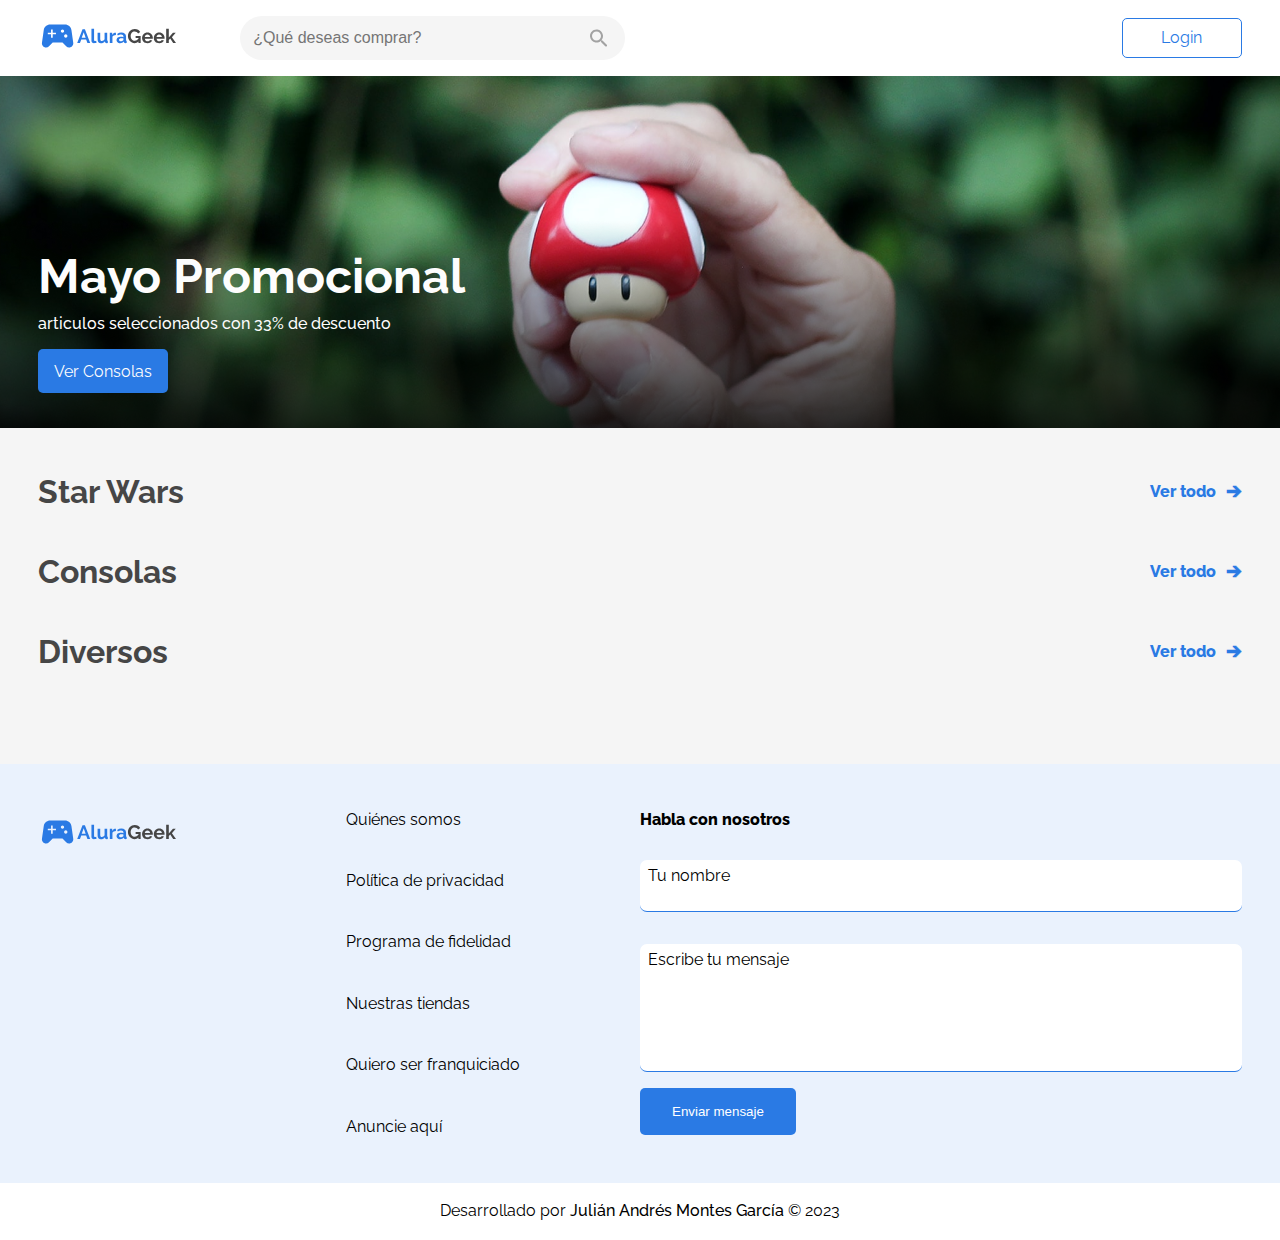
<file: index.html>
<!DOCTYPE html>
<html lang="es">

<head>
    <meta charset="UTF-8">
    <meta http-equiv="X-UA-Compatible" content="IE=edge">
    <meta name="viewport" content="width=device-width, initial-scale=1.0">
    <!-- Referencia al logo-icono -->
    <link rel="icon" href="./assets/img/logo/Icon.svg">
    <!-- Fuente del Proyecto Raleway -->
    <link rel="preconnect" href="https://fonts.googleapis.com">
    <link rel="preconnect" href="https://fonts.gstatic.com" crossorigin>
    <link href="https://fonts.googleapis.com/css2?family=Raleway:wght@300;400;500;600;700&display=swap"
        rel="stylesheet">
    <!-- Referencia de la hoja de estilo de Css -->
    <link rel="stylesheet" href="./assets/css/reset.css">
    <link rel="stylesheet" href="./assets/css/style.css">
    <link rel="stylesheet" href="./assets/css/header.css">
    <link rel="stylesheet" href="./assets/css/banner.css">
    <link rel="stylesheet" href="./assets/css/seccionArticulos.css">
    <link rel="stylesheet" href="./assets/css/productos.css">
    <link rel="stylesheet" href="./assets/css/seccionMenuContacto/seccionMenuContacto.css">
    <link rel="stylesheet" href="./assets/css/seccionMenuContacto/contactoFormulario.css">
    <link rel="stylesheet" href="./assets/css/footer.css">
    <title>Alura Geek | Ecommerce</title>
</head>

<body>
    <!-- Header -->
    <header class="header container">
        <div class="header__info">
            <a class="header__logo" href="./index.html" title="Ir al inicio" tabindex="0">
                <img class="header__logo-img" src="./assets/img/logo/Logo.svg" alt="Logo de Alura Geek">
            </a>
            <input class="header__input" id="buscar" name="buscar" type="text"
                title="Buscador de productos en la tienda." placeholder="¿Qué deseas comprar?" data-buscador
                tabindex="0" required>
            <img class="header__lupa" src="./assets/img/elementos/lupa.svg" alt="Lupa para buscar">
        </div>
        <a class="header__boton-login" href="./screens/login.html">Login</a>
        <img class="header__lupa-mobile" src="./assets/img/elementos/lupa-mobile.svg" alt="Lupa para buscar">
    </header>
    <!-- Main -->
    <main>
        <!-- Banner -->
        <section class="seccion-banner">
            <div class="banner__contenido container">
                <h2 class="banner__titulo">Mayo Promocional</h2>
                <p class="banner__texto">articulos seleccionados con 33% de descuento</p>
                <a class="banner__boton" href="#consolas">Ver Consolas</a>
            </div>
        </section>

        <!-- Articulos -->
        <section class="seccion-articulos">
            <div class="articulos container">
                <div class="articulos__container" id="star-wars">
                    <div class="articulos__head">
                        <h2 class="articulos__head-titulo">Star Wars</h2>
                        <a class="articulos__head-boton" href="./screens/productos.html">Ver todo</a>
                    </div>
                    <div class="articulos__index" data-star-wars></div>
                </div>
                <div class="articulos__container" id="consolas">
                    <div class="articulos__head">
                        <h2 class="articulos__head-titulo">Consolas</h2>
                        <a class="articulos__head-boton" href="./screens/productos.html">Ver todo</a>
                    </div>
                    <div class="articulos__index" data-consolas></div>
                </div>
                <div class="articulos__container" id="diversos">
                    <div class="articulos__head">
                        <h2 class="articulos__head-titulo">Diversos</h2>
                        <a class="articulos__head-boton" href="./screens/productos.html">Ver todo</a>
                    </div>
                    <div class="articulos__index" data-diversos></div>
                </div>
            </div>
        </section>

        <!-- Contacto -->
        <section class="seccion-menu-contacto">
            <div class="menu-contacto container">
                <div class="menu">
                    <a class="header__logo" href="./index.html" title="Ir al inicio" tabindex="0">
                        <img class="header__logo-img" src="./assets/img/logo/Logo.svg" alt="Logo de Alura Geek">
                    </a>
                    <ul class="menu__links">
                        <li class="menu__link"><a href="" class="menu__enlace">Quiénes somos</a></li>
                        <li class="menu__link"><a href="" class="menu__enlace">Política de privacidad</a></li>
                        <li class="menu__link"><a href="" class="menu__enlace">Programa de fidelidad</a></li>
                        <li class="menu__link"><a href="" class="menu__enlace">Nuestras tiendas</a></li>
                        <li class="menu__link"><a href="" class="menu__enlace">Quiero ser franquiciado</a></li>
                        <li class="menu__link"><a href="" class="menu__enlace">Anuncie aquí</a></li>
                    </ul>
                </div>
                <div class="contacto">
                    <h3 class="contacto-formulario__titulo" tabindex="0">Habla con nosotros</h3>
                    <form action="https://formspree.io/f/mwkjwyqk" method="POST">
                        <div class="formulario__campos">
                            <label class="formulario__label" for="nombre" tabindex="0">Tu nombre</label>
                            <input class="formulario__campo inputs" id="nombre" name="nombre" type="text" title="Escribe tu nombre" placeholder="" required data-tipo="nombre" tabindex="0">
                            <span class="input-message-error" tabindex="0">Por favor, completa este campo.</span>
                        </div>
                        <div class="formulario__campos">
                            <label class="formulario__label" for="mensaje" tabindex="0">Escribe tu mensaje</label>
                            <textarea class="formulario__textarea inputs" id="mensaje" name="mensaje" title="Escribe el mensaje" placeholder="" minlength="20" maxlength="300" data-tipo="mensaje" tabindex="0" required></textarea>
                            <span class="input-message-error">Por favor, completa este campo.</span>
                        </div>
                        <input class="formulario__boton" type="submit" name="enviar" id="boton-enviar" value="Enviar mensaje">
                    </form>
                </div>
            </div>
        </section>
    </main>

    <!-- Footer -->
    <footer class="footer">
        <p class="footer__texto">Desarrollado por <a href="">Julián Andrés Montes García</a> &#169; 2023</p>
    </footer>

    <script src="./assets/js/app.js" type="module"></script>
    <script src="./controllers/busquedaController.js" type="module"></script>
    <script src="./controllers/clientController.js" type="module"></script>
</body>

</html>
</file>
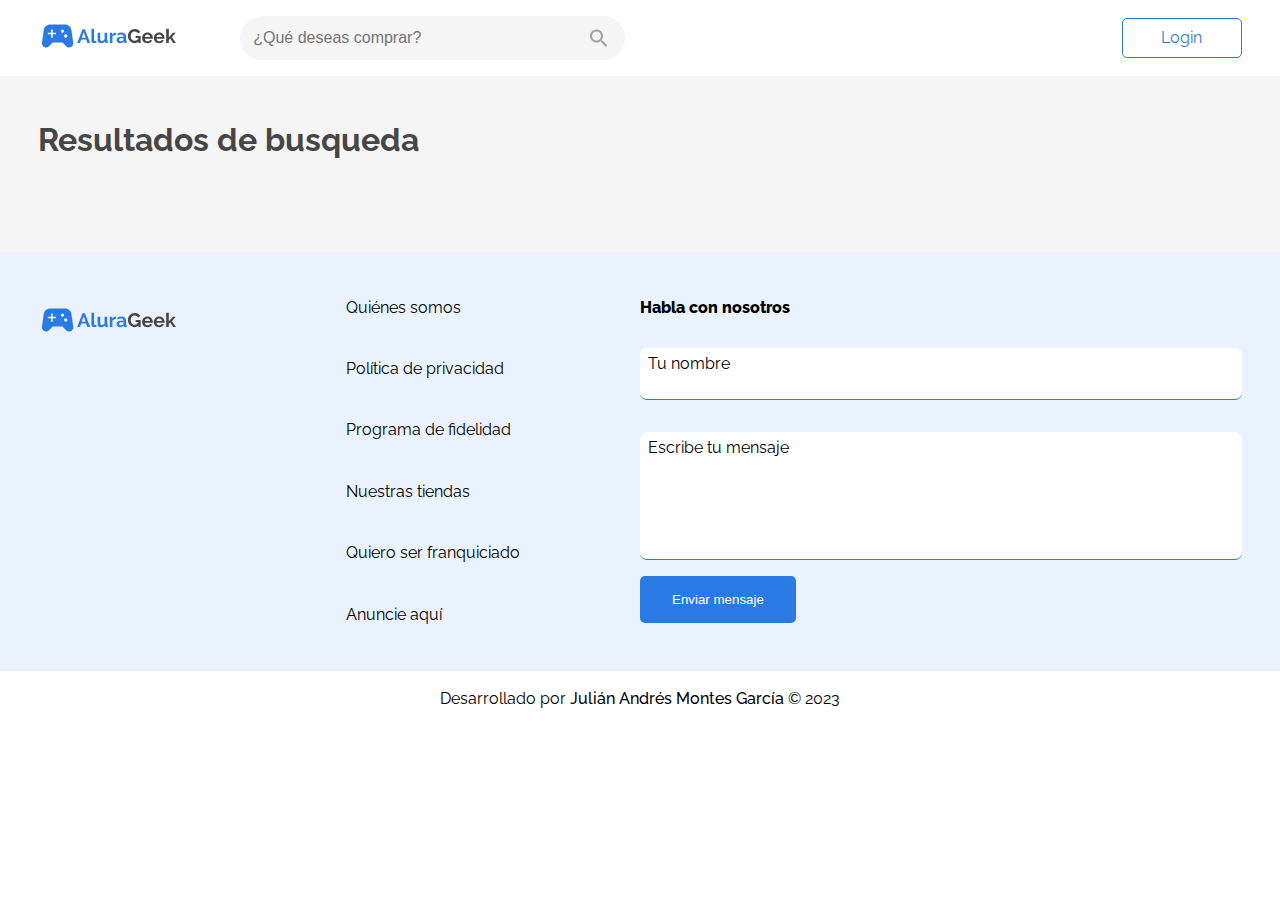
<file: screens/busquedaProductos.html>
<!DOCTYPE html>
<html lang="es">

<head>
    <meta charset="UTF-8">
    <meta http-equiv="X-UA-Compatible" content="IE=edge">
    <meta name="viewport" content="width=device-width, initial-scale=1.0">
    <!-- Referencia al logo-icono -->
    <link rel="icon" href="../assets/img/logo/Icon.svg">
    <!-- Fuente del Proyecto Raleway -->
    <link rel="preconnect" href="https://fonts.googleapis.com">
    <link rel="preconnect" href="https://fonts.gstatic.com" crossorigin>
    <link href="https://fonts.googleapis.com/css2?family=Raleway:wght@300;400;500;600;700&display=swap"
        rel="stylesheet">
    <!-- Referencia de la hoja de estilo de Css -->
    <link rel="stylesheet" href="../assets/css/reset.css">
    <link rel="stylesheet" href="../assets/css/style.css">
    <link rel="stylesheet" href="../assets/css/header.css">
    <link rel="stylesheet" href="../assets/css/productos/agregarProducto.css">
    <link rel="stylesheet" href="../assets/css/login/login.css">
    <link rel="stylesheet" href="../assets/css/seccionArticulos.css">
    <link rel="stylesheet" href="../assets/css/productos/adminProductos.css">
    <link rel="stylesheet" href="../assets/css/productos.css">
    <link rel="stylesheet" href="../assets/css/seccionMenuContacto/seccionMenuContacto.css">
    <link rel="stylesheet" href="../assets/css/seccionMenuContacto/contactoFormulario.css">
    <link rel="stylesheet" href="../assets/css/footer.css">
    <link rel="stylesheet" href="https://cdnjs.cloudflare.com/ajax/libs/animate.css/4.1.1/animate.min.css" />
    <title>Busqueda | Alura Geek</title>
</head>

<body>
    <!-- Header -->
    <header class="header container">
        <div class="header__info">
            <a class="header__logo" href="../index.html" title="Ir al inicio" tabindex="0">
                <img class="header__logo-img" src="../assets/img/logo/Logo.svg" alt="Logo de Alura Geek">
            </a>
            <input class="header__input" id="buscar" name="buscar" type="text"
                title="Buscador de productos en la tienda." placeholder="¿Qué deseas comprar?" data-buscador
                tabindex="0" required>
            <img class="header__lupa" src="../assets/img/elementos/lupa.svg" alt="Lupa para buscar">
        </div>
        <a class="header__boton-login" href="./login.html">Login</a>
        <img class="header__lupa-mobile" src="../assets/img/elementos/lupa-mobile.svg" alt="Lupa para buscar">
    </header>
    <!-- Main -->
    <main>

        <!-- Productos -->
        <section class="seccion-articulos">
            <div class="articulos container">
                <div class="articulos__container">
                    <div class="articulos__head">
                        <h1 class="articulos__head-titulo" data-titulo-busqueda>Resultados de busqueda</h1>
                    </div>
                    <div class="productos__admin" data-productos-admin>
                    </div>
                </div>
            </div>
        </section>

        <!-- Contacto -->
        <section class="seccion-menu-contacto">
            <div class="menu-contacto container">
                <div class="menu">
                    <a class="header__logo" href="../index.html" title="Ir al inicio" tabindex="0">
                        <img class="header__logo-img" src="../assets/img/logo/Logo.svg" alt="Logo de Alura Geek">
                    </a>
                    <ul class="menu__links">
                        <li class="menu__link"><a href="" class="menu__enlace">Quiénes somos</a></li>
                        <li class="menu__link"><a href="" class="menu__enlace">Política de privacidad</a></li>
                        <li class="menu__link"><a href="" class="menu__enlace">Programa de fidelidad</a></li>
                        <li class="menu__link"><a href="" class="menu__enlace">Nuestras tiendas</a></li>
                        <li class="menu__link"><a href="" class="menu__enlace">Quiero ser franquiciado</a></li>
                        <li class="menu__link"><a href="" class="menu__enlace">Anuncie aquí</a></li>
                    </ul>
                </div>
                <div class="contacto">
                    <h3 class="contacto-formulario__titulo" tabindex="0">Habla con nosotros</h3>
                    <form action="https://formspree.io/f/mwkjwyqk" method="POST">
                        <div class="formulario__campos">
                            <label class="formulario__label" for="nombre" tabindex="0">Tu nombre</label>
                            <input class="formulario__campo inputs" id="nombre" name="nombre" type="text" title="Escribe tu nombre" placeholder="" required data-tipo="nombre" tabindex="0">
                            <span class="input-message-error" tabindex="0">Por favor, completa este campo.</span>
                        </div>
                        <div class="formulario__campos">
                            <label class="formulario__label" for="mensaje" tabindex="0">Escribe tu mensaje</label>
                            <textarea class="formulario__textarea inputs" id="mensaje" name="mensaje" title="Escribe el mensaje" placeholder="" minlength="20" maxlength="300" data-tipo="mensaje" tabindex="0" required></textarea>
                            <span class="input-message-error">Por favor, completa este campo.</span>
                        </div>
                        <input class="formulario__boton" type="submit" name="enviar" id="boton-enviar" value="Enviar mensaje">
                    </form>
                </div>
            </div>
        </section>
    </main>

    <!-- Footer -->
    <footer class="footer">
        <p class="footer__texto">Desarrollado por <a href="">Julián Andrés Montes García</a> &#169; 2023</p>
    </footer>

    <script src="../assets/js/app.js" type="module"></script>
    <script src="../controllers/buscadorController.js" type="module"></script>

</body>

</html>
</file>
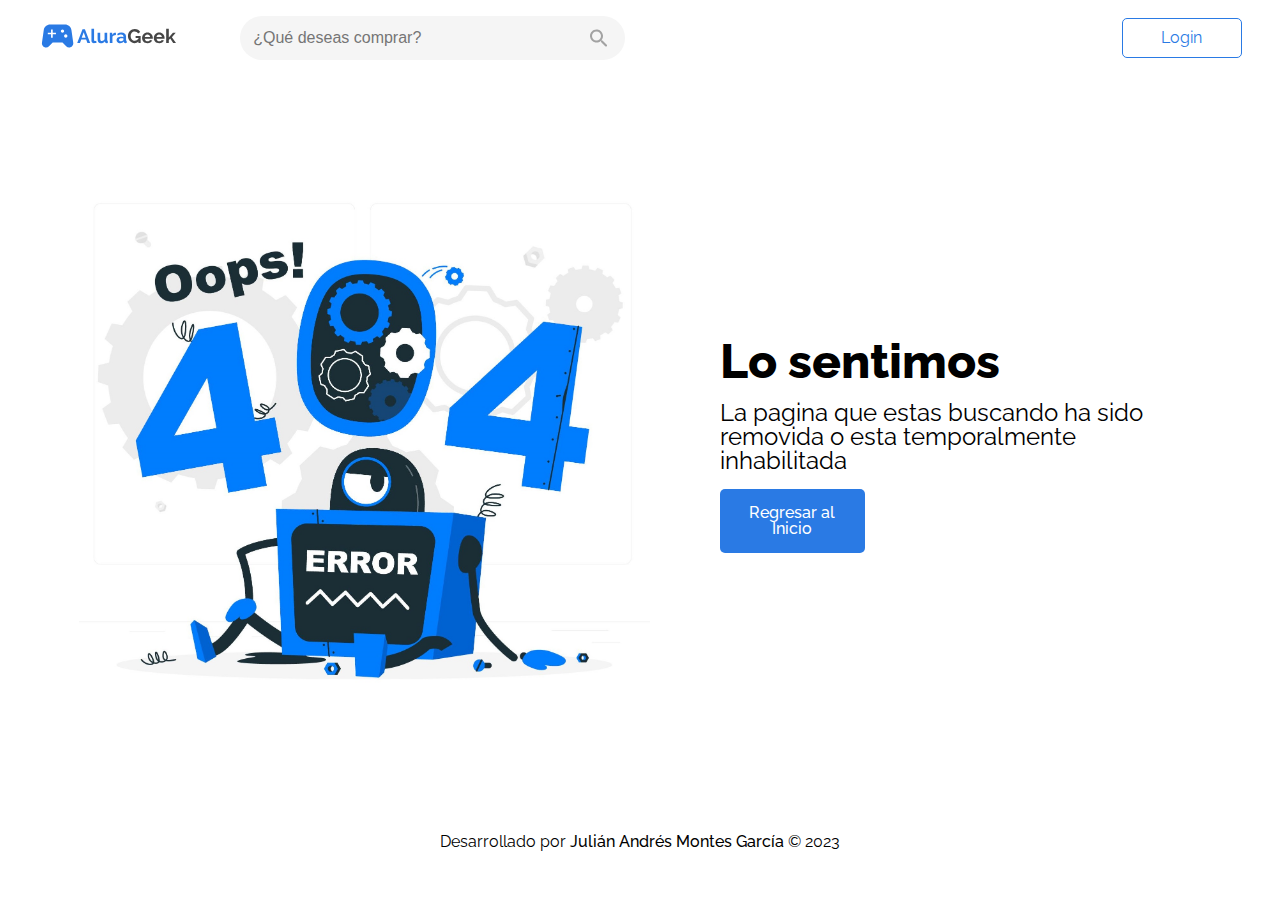
<file: screens/error404.html>
<!DOCTYPE html>
<html lang="es">

<head>
    <meta charset="UTF-8">
    <meta http-equiv="X-UA-Compatible" content="IE=edge">
    <meta name="viewport" content="width=device-width, initial-scale=1.0">
    <!-- Referencia al logo-icono -->
    <link rel="icon" href="../assets/img/logo/Icon.svg">
    <!-- Fuente del Proyecto Raleway -->
    <link rel="preconnect" href="https://fonts.googleapis.com">
    <link rel="preconnect" href="https://fonts.gstatic.com" crossorigin>
    <link href="https://fonts.googleapis.com/css2?family=Raleway:wght@300;400;500;600;700&display=swap"
        rel="stylesheet">
    <!-- Referencia de la hoja de estilo de Css -->
    <link rel="stylesheet" href="../assets/css/reset.css">
    <link rel="stylesheet" href="../assets/css/style.css">
    <link rel="stylesheet" href="../assets/css/header.css">
    <link rel="stylesheet" href="../assets/css/error404.css">
    <link rel="stylesheet" href="../assets/css/login/login.css">
    <link rel="stylesheet" href="../assets/css/footer.css">
    <title>Error 404 | Alura Geek</title>
</head>

<body>
    <!-- Header -->
    <header class="header container">
        <div class="header__info">
            <a class="header__logo" href="../index.html" title="Ir al inicio" tabindex="0">
                <img class="header__logo-img" src="../assets/img/logo/Logo.svg" alt="Logo de Alura Geek">
            </a>
            <input class="header__input" id="buscar" name="buscar" type="text"
                title="Buscador de productos en la tienda." placeholder="¿Qué deseas comprar?" data-buscador
                tabindex="0" required>
            <img class="header__lupa" src="../assets/img/elementos/lupa.svg" alt="Lupa para buscar">
        </div>
        <a class="header__boton-login" href="./login.html">Login</a>
        <img class="header__lupa-mobile" src="../assets/img/elementos/lupa-mobile.svg" alt="Lupa para buscar">
    </header>
    <!-- Main -->
    <main class="container">
        <div class="informacion__error">
            <div class="informacion__error__imagen">
                <img src="../assets/img/elementos/error404.jpg" alt="Error 404 imagen">
            </div>
            <div class="informacion__error__contenido">
                <h1 class="informacion__error__contenido__titulo">Lo sentimos</h1>
                <p class="informacion__error__contenido__texto">La pagina que estas buscando ha sido removida o esta
                    temporalmente inhabilitada</p>
                <a class="informacion__error__contenido__boton" href="../index.html">Regresar al Inicio</a>
            </div>
        </div>
    </main>

    <!-- Footer -->
    <footer class="footer">
        <p class="footer__texto">Desarrollado por <a href="">Julián Andrés Montes García</a> &#169; 2023</p>
    </footer>

</body>

</html>
</file>
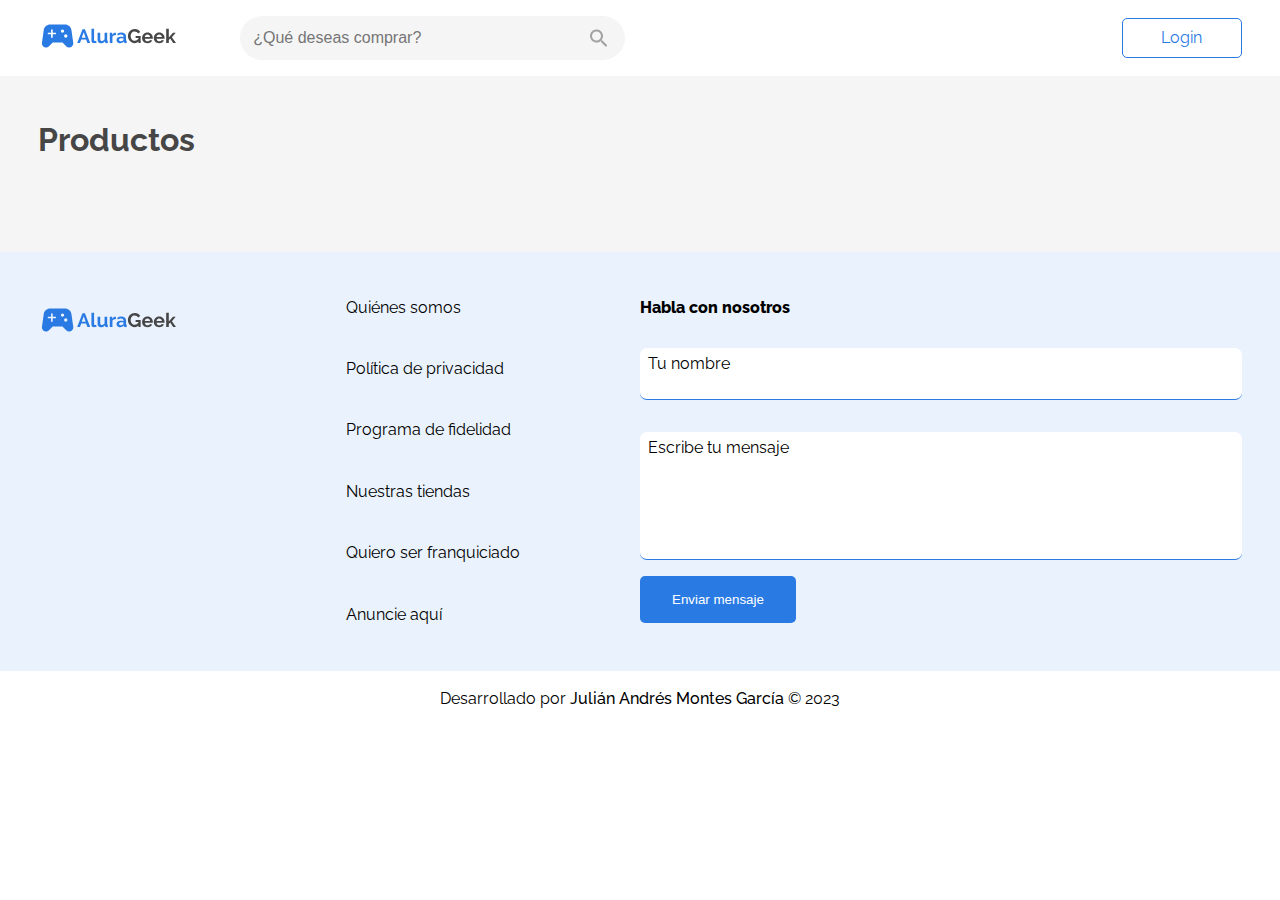
<file: screens/productos.html>
<!DOCTYPE html>
<html lang="es">

<head>
    <meta charset="UTF-8">
    <meta http-equiv="X-UA-Compatible" content="IE=edge">
    <meta name="viewport" content="width=device-width, initial-scale=1.0">
    <!-- Referencia al logo-icono -->
    <link rel="icon" href="../assets/img/logo/Icon.svg">
    <!-- Fuente del Proyecto Raleway -->
    <link rel="preconnect" href="https://fonts.googleapis.com">
    <link rel="preconnect" href="https://fonts.gstatic.com" crossorigin>
    <link href="https://fonts.googleapis.com/css2?family=Raleway:wght@300;400;500;600;700&display=swap"
        rel="stylesheet">
    <!-- Referencia de la hoja de estilo de Css -->
    <link rel="stylesheet" href="../assets/css/reset.css">
    <link rel="stylesheet" href="../assets/css/style.css">
    <link rel="stylesheet" href="../assets/css/header.css">
    <link rel="stylesheet" href="../assets/css/productos/agregarProducto.css">
    <link rel="stylesheet" href="../assets/css/login/login.css">
    <link rel="stylesheet" href="../assets/css/seccionArticulos.css">
    <link rel="stylesheet" href="../assets/css/productos/adminProductos.css">
    <link rel="stylesheet" href="../assets/css/productos.css">
    <link rel="stylesheet" href="../assets/css/seccionMenuContacto/seccionMenuContacto.css">
    <link rel="stylesheet" href="../assets/css/seccionMenuContacto/contactoFormulario.css">
    <link rel="stylesheet" href="../assets/css/footer.css">
    <link rel="stylesheet" href="https://cdnjs.cloudflare.com/ajax/libs/animate.css/4.1.1/animate.min.css" />
    <title>Productos | Alura Geek</title>
</head>

<body>
    <!-- Header -->
    <header class="header container">
        <div class="header__info">
            <a class="header__logo" href="../index.html" title="Ir al inicio" tabindex="0">
                <img class="header__logo-img" src="../assets/img/logo/Logo.svg" alt="Logo de Alura Geek">
            </a>
            <input class="header__input" id="buscar" name="buscar" type="text"
                title="Buscador de productos en la tienda." placeholder="¿Qué deseas comprar?" data-buscador
                tabindex="0" required>
            <img class="header__lupa" src="../assets/img/elementos/lupa.svg" alt="Lupa para buscar">
        </div>
        <a class="header__boton-login" href="./login.html">Login</a>
        <img class="header__lupa-mobile" src="../assets/img/elementos/lupa-mobile.svg" alt="Lupa para buscar">
    </header>
    <!-- Main -->
    <main>

        <!-- Productos -->
        <section class="seccion-articulos">
            <div class="articulos container">
                <div class="articulos__container">
                    <div class="articulos__head">
                        <h1 class="articulos__head-titulo" data-titulo-busqueda>Productos</h1>
                    </div>
                    <div class="productos__admin" data-productos-admin>
                    </div>
                </div>
            </div>
        </section>

        <!-- Contacto -->
        <section class="seccion-menu-contacto">
            <div class="menu-contacto container">
                <div class="menu">
                    <a class="header__logo" href="../index.html" title="Ir al inicio" tabindex="0">
                        <img class="header__logo-img" src="../assets/img/logo/Logo.svg" alt="Logo de Alura Geek">
                    </a>
                    <ul class="menu__links">
                        <li class="menu__link"><a href="" class="menu__enlace">Quiénes somos</a></li>
                        <li class="menu__link"><a href="" class="menu__enlace">Política de privacidad</a></li>
                        <li class="menu__link"><a href="" class="menu__enlace">Programa de fidelidad</a></li>
                        <li class="menu__link"><a href="" class="menu__enlace">Nuestras tiendas</a></li>
                        <li class="menu__link"><a href="" class="menu__enlace">Quiero ser franquiciado</a></li>
                        <li class="menu__link"><a href="" class="menu__enlace">Anuncie aquí</a></li>
                    </ul>
                </div>
                <div class="contacto">
                    <h3 class="contacto-formulario__titulo" tabindex="0">Habla con nosotros</h3>
                    <form action="https://formspree.io/f/mwkjwyqk" method="POST">
                        <div class="formulario__campos">
                            <label class="formulario__label" for="nombre" tabindex="0">Tu nombre</label>
                            <input class="formulario__campo inputs" id="nombre" name="nombre" type="text"
                                title="Escribe tu nombre" placeholder="" required data-tipo="nombre" tabindex="0">
                            <span class="input-message-error" tabindex="0">Por favor, completa este campo.</span>
                        </div>
                        <div class="formulario__campos">
                            <label class="formulario__label" for="mensaje" tabindex="0">Escribe tu mensaje</label>
                            <textarea class="formulario__textarea inputs" id="mensaje" name="mensaje"
                                title="Escribe el mensaje" placeholder="" minlength="20" maxlength="300"
                                data-tipo="mensaje" tabindex="0" required></textarea>
                            <span class="input-message-error">Por favor, completa este campo.</span>
                        </div>
                        <input class="formulario__boton" type="submit" name="enviar" id="boton-enviar"
                            value="Enviar mensaje">
                    </form>
                </div>
            </div>
        </section>
    </main>

    <!-- Footer -->
    <footer class="footer">
        <p class="footer__texto">Desarrollado por <a href="">Julián Andrés Montes García</a> &#169; 2023</p>
    </footer>

    <script src="../assets/js/app.js" type="module"></script>
    <script src="../controllers/busquedaController.js" type="module"></script>
    <script src="../controllers/productosController.js" type="module"></script>
</body>

</html>
</file>
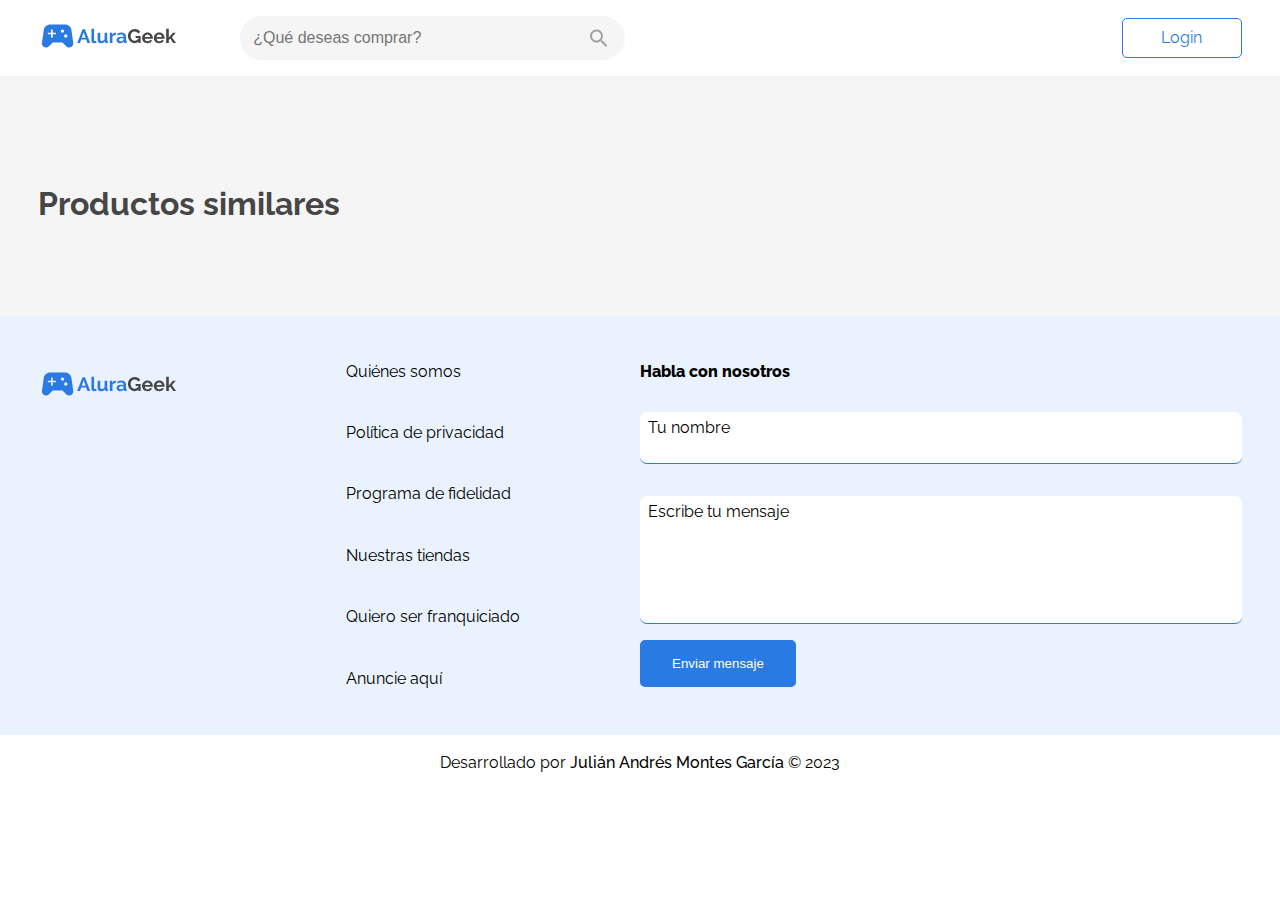
<file: screens/verProducto.html>
<!DOCTYPE html>
<html lang="es">

<head>
    <meta charset="UTF-8">
    <meta http-equiv="X-UA-Compatible" content="IE=edge">
    <meta name="viewport" content="width=device-width, initial-scale=1.0">
    <!-- Referencia al logo-icono -->
    <link rel="icon" href="../assets/img/logo/Icon.svg">
    <!-- Fuente del Proyecto Raleway -->
    <link rel="preconnect" href="https://fonts.googleapis.com">
    <link rel="preconnect" href="https://fonts.gstatic.com" crossorigin>
    <link href="https://fonts.googleapis.com/css2?family=Raleway:wght@300;400;500;600;700&display=swap"
        rel="stylesheet">
    <!-- Referencia de la hoja de estilo de Css -->
    <link rel="stylesheet" href="../assets/css/reset.css">
    <link rel="stylesheet" href="../assets/css/style.css">
    <link rel="stylesheet" href="../assets/css/header.css">
    <link rel="stylesheet" href="../assets/css/productos/agregarProducto.css">
    <link rel="stylesheet" href="../assets/css/login/login.css">
    <link rel="stylesheet" href="../assets/css/seccionArticulos.css">
    <link rel="stylesheet" href="../assets/css/productos/adminProductos.css">
    <link rel="stylesheet" href="../assets/css/productos/verProducto.css">
    <link rel="stylesheet" href="../assets/css/productos.css">
    <link rel="stylesheet" href="../assets/css/seccionMenuContacto/seccionMenuContacto.css">
    <link rel="stylesheet" href="../assets/css/seccionMenuContacto/contactoFormulario.css">
    <link rel="stylesheet" href="../assets/css/footer.css">
    <link rel="stylesheet" href="https://cdnjs.cloudflare.com/ajax/libs/animate.css/4.1.1/animate.min.css" />
    <title>Producto | Alura Geek</title>
</head>

<body>
    <!-- Header -->
    <header class="header container">
        <div class="header__info">
            <a class="header__logo" href="../index.html" title="Ir al inicio" tabindex="0">
                <img class="header__logo-img" src="../assets/img/logo/Logo.svg" alt="Logo de Alura Geek">
            </a>
            <input class="header__input" id="buscar" name="buscar" type="text"
                title="Buscador de productos en la tienda." placeholder="¿Qué deseas comprar?" data-buscador
                tabindex="0" required>
            <img class="header__lupa" src="../assets/img/elementos/lupa.svg" alt="Lupa para buscar">
        </div>
        <a class="header__boton-login" href="./login.html">Login</a>
        <img class="header__lupa-mobile" src="../assets/img/elementos/lupa-mobile.svg" alt="Lupa para buscar">
    </header>
    <!-- Main -->
    <main>

        <!-- Ver Producto -->
        <section class="seccion__producto">
            <div class="producto container" data-producto>
            </div>
        </section>

        <!-- Productos Similares -->
        <section class="seccion-articulos">
            <div class="articulos container">
                <div class="articulos__container">
                    <div class="articulos__head">
                        <h2 class="articulos__head-titulo" data-titulo-busqueda>Productos similares</h2>
                    </div>
                    <div class="productos__similares" data-productos-similares>
                    </div>
                </div>
            </div>
        </section>

        <!-- Contacto -->
        <section class="seccion-menu-contacto">
            <div class="menu-contacto container">
                <div class="menu">
                    <a class="header__logo" href="../index.html" title="Ir al inicio" tabindex="0">
                        <img class="header__logo-img" src="../assets/img/logo/Logo.svg" alt="Logo de Alura Geek">
                    </a>
                    <ul class="menu__links">
                        <li class="menu__link"><a href="" class="menu__enlace">Quiénes somos</a></li>
                        <li class="menu__link"><a href="" class="menu__enlace">Política de privacidad</a></li>
                        <li class="menu__link"><a href="" class="menu__enlace">Programa de fidelidad</a></li>
                        <li class="menu__link"><a href="" class="menu__enlace">Nuestras tiendas</a></li>
                        <li class="menu__link"><a href="" class="menu__enlace">Quiero ser franquiciado</a></li>
                        <li class="menu__link"><a href="" class="menu__enlace">Anuncie aquí</a></li>
                    </ul>
                </div>
                <div class="contacto">
                    <h3 class="contacto-formulario__titulo" tabindex="0">Habla con nosotros</h3>
                    <form action="https://formspree.io/f/mwkjwyqk" method="POST">
                        <div class="formulario__campos">
                            <label class="formulario__label" for="nombre" tabindex="0">Tu nombre</label>
                            <input class="formulario__campo inputs" id="nombre" name="nombre" type="text"
                                title="Escribe tu nombre" placeholder="" required data-tipo="nombre" tabindex="0">
                            <span class="input-message-error" tabindex="0">Por favor, completa este campo.</span>
                        </div>
                        <div class="formulario__campos">
                            <label class="formulario__label" for="mensaje" tabindex="0">Escribe tu mensaje</label>
                            <textarea class="formulario__textarea inputs" id="mensaje" name="mensaje"
                                title="Escribe el mensaje" placeholder="" minlength="20" maxlength="300"
                                data-tipo="mensaje" tabindex="0" required></textarea>
                            <span class="input-message-error">Por favor, completa este campo.</span>
                        </div>
                        <input class="formulario__boton" type="submit" name="enviar" id="boton-enviar"
                            value="Enviar mensaje">
                    </form>
                </div>
            </div>
        </section>
    </main>

    <!-- Footer -->
    <footer class="footer">
        <p class="footer__texto">Desarrollado por <a href="">Julián Andrés Montes García</a> &#169; 2023</p>
    </footer>

    <script src="../assets/js/app.js" type="module"></script>
    <script src="../controllers/busquedaController.js" type="module"></script>
    <script src="../controllers/detalleController.js" type="module"></script>

</body>

</html>
</file>
<file: assets/css/style.css>
/*Definiendo propiedad general*/
*,
::before,
::after {
    box-sizing: border-box;
}

/*Definiendo variables genéricas*/
:root {
    /*Tipografía*/
    --font-family: 'Raleway', sans-serif;
    /*Color de fuente primaria*/
    --color-fuente-primaria: #464646;
    /*Color de fuente secundaria*/
    --color-fuente-secundario: #fdfdfd;
    /*Color fondo primario*/
    --color-fondo-primario: #f5f5f5;
    /*Color fondo secundario*/
    --color-fondo-secundario: #EAF2FD;
    /*Color primario boton*/
    --color-botones-primario: #2A7AE4;
    /*Color blanco*/
    --color-blanco: #ffffff;
    /*Color alerta primario*/
    --color-alerta-primario: #FF3C33;

}

/*Definiendo propiedad smooth-scroll, tipografía y color de fuente global*/
html {
    font-family: var(--font-family);
    scroll-behavior: smooth;
}

.container {
    width: 94%;
    margin: 0 auto;
}
</file>
<file: assets/css/header.css>
.header {
    margin: 1rem auto;
    display: flex;
    flex-direction: row;
    align-items: center;
    justify-content: space-between;
}

.header__info {
    width: 80%;
    display: flex;
    flex-direction: row;
    align-items: center;
}

.header__logo-img {
    height: 40px;
    margin-right: 2rem;
    cursor: pointer;
}

.header__input {
    width: 40%;
    margin-left: 2rem;
    padding: .8rem;
    background-color: var(--color-fondo-primario);
    border: none;
    border-radius: 5rem;
    font-size: 16px;
    outline: none;
}

.header__lupa {
    position: relative;
    left: -35px;
}

.header__boton-login {
    border: 1px solid var(--color-botones-primario);
    color: var(--color-botones-primario);
    padding: .7rem 2.4rem;
    border-radius: 5px;
}

.header__boton-login:hover {
    box-shadow: 1px 1px 8px 0px rgba(0, 0, 0, 0.25);
}


.header__lupa-mobile {
    display: none;
}

/* ------------------------------------ */
/* ----- Responsive para Mobiles ------ */
/* ------------------------------------ */

@media only screen and (max-width: 767px) {

    .header__input,
    .header__lupa {
        display: none;
    }

    .header__lupa-mobile {
        display: block;
        width: 6%;

    }

    .header__info {
        width: 40%;
    }

    .header__logo-img {
        height: 35px;
        margin-right: 0.5rem;
    }

    .header__boton-login {
        margin-left: 2rem;
    }

}
</file>
<file: assets/css/banner.css>
.seccion-banner {
    background:  url(../img/elementos/banner-image.png);
    width: 100%;
    height: 352px;
    background-position: center;
    background-repeat: no-repeat;
    background-size: cover;
}

.banner__contenido{
    position: relative;
    top:calc(352px / 2);
    color: var(--color-fuente-secundario);
}

.banner__titulo{
    font-size: 3em;
    font-weight: 700;
    margin-bottom: 1rem;
}

.banner__texto{
    font-weight: 500;
    margin-bottom: 2rem;
}

.banner__boton{
    background-color: var(--color-botones-primario);
    padding: .8rem 1rem;
    border-radius: 5px;
}

.banner__boton:hover{
    box-shadow: 1px 1px 8px 0px rgba(255, 255, 255, 0.45);
}


/* ------------------------------------ */
/* ----- Responsive para Mobiles ------ */
/* ------------------------------------ */

@media only screen and (max-width: 767px){

    .seccion-banner{
        height: 252px;
    }

    .banner__contenido{
        top:calc(200px / 2);
    }

    .banner__titulo{
        font-size: 32px;
    }
    

}
</file>
<file: assets/css/seccionArticulos.css>
.seccion-articulos {
    background-color: var(--color-fondo-primario);
    padding: 3rem 0;
}

.articulos__container {
    margin: 0 0 2rem 0;
}

.articulos__head {
    display: flex;
    align-items: center;
    justify-content: space-between;
    margin-bottom: 1rem;
}

.articulos__head-titulo {
    font-weight: 700;
    font-size: 2rem;
    color: var(--color-fuente-primaria);
}

.articulos__head-boton{
    color: var(--color-botones-primario);
    font-weight: 800;
}

.articulos__head-boton::after {
	content: '🡪';
	color: var(--color-botones-primario);
    margin-left: .6rem;
}

.articulos__index {
    display: grid;
    gap: 1rem;
    grid-auto-rows: 22rem;
    grid-template-columns: repeat(auto-fill, minmax(14rem, 1fr));
}
</file>
<file: assets/css/productos.css>
.star_wars__productos,
.consolas__productos,
.diversos__productos,
.productos__admin,
.productos__similares,
.productos_index {
    display: grid;
    gap: 1rem;
    grid-auto-rows: 22rem;
    grid-template-columns: repeat(auto-fill, minmax(14rem, 1fr));
}

.producto__card__imagen {
    height: 279px;
    background-position: center;
    background-size: cover;
    background-repeat: no-repeat;
    border-radius: 7px;
    transition: 0.7s;
}

.producto__card__imagen:hover {
    box-shadow: 1px 1px 8px 0px rgba(0,0,0,0.35);
    transform: translateY(-0.5rem);
    transition: 0.7s;
}

.producto__card__imagen,
.producto__card__titulo,
.producto__card__precio {
    margin-bottom: .5rem;
}

.producto__card__titulo {
    color: var(--color-fuente-primaria);
}

.producto__card__precio {
    font-weight: 800;
}

.producto__card__boton {
    color: var(--color-botones-primario);
    font-weight: 800;
}

.productos__resultados_mensaje {
    height: 30vh;
    font-weight: 700;
    font-size: 2rem;
    color: var(--color-fuente-primaria);
}

/* ------------------------------------ */
/* ----- Responsive para Mobiles ------ */
/* ------------------------------------ */

@media only screen and (max-width: 767px) {}

/* ------------------------------------ */
/* ----- Responsive para Tablets ------ */
/* ------------------------------------ */

@media (min-width:768px) and (max-width:1024px) {

    .productos__resultados_mensaje {
        height: 48vh;
    }

}
</file>
<file: assets/css/seccionMenuContacto/seccionMenuContacto.css>
.seccion-menu-contacto {
    padding: 3rem 0;
    background-color: var(--color-fondo-secundario);
}

.menu-contacto {
    display: flex;
    flex-direction: row;
    justify-content: space-between;
    width: 94%;
}

.menu {
    width: 40%;
    display: flex;
    flex-direction: row;
    align-items: flex-start;
    justify-content: space-between;
}

.menu__links {
    height: 100%;
    display: flex;
    flex-direction: column;
    justify-content: space-between;
}

.contacto {
    width: 50%;
}

/* ------------------------------------ */
/* ----- Responsive para Mobiles ------ */
/* ------------------------------------ */

@media only screen and (max-width: 767px){

    .seccion-menu-contacto {
        padding: 1.5rem 0;
    }

    .menu-contacto {
        display: flex;
        flex-direction: column;
        justify-content: center;
        align-items: center;
    }

    .menu {
        width: 100%;
        display: flex;
        flex-direction: column;
        align-items: center;
        text-align: center;
    }

    .menu__links {
        margin: 1rem 0 2rem 0;
    }

    .menu__link {
        margin-bottom: 1rem;
    }
    
    .contacto {
        width: 90%;
    }


}

/* ------------------------------------ */
/* ----- Responsive para Tablets ------ */
/* ------------------------------------ */

@media (min-width:768px) and (max-width:1024px){

    .menu {
        flex-direction: column;
        width: 35%;
    }

    .menu__links {
        height: 75%;
    }

    .contacto {
        width: 65%;
    }

}
</file>
<file: assets/css/seccionMenuContacto/contactoFormulario.css>
.contacto-formulario__titulo {
	margin-bottom: 1rem;
	font-weight: 800;
}

.formulario__campos {
	position: relative;
	margin-top: 2rem;
	margin-bottom: 1rem;
	display: flex;
	flex-direction: column;
	justify-content: flex-end;
	box-sizing: border-box;
}

.formulario__label {
	position: absolute;
	top: .5rem;
	left: 0.5rem;
	transition: all 0.25s;
}

.formulario__campo {
	background-color: var(--color-blanco);
	border: none;
	box-sizing: border-box;
	border-bottom: 1px solid var(--color-botones-primario);
	border-radius: 7px;
	padding: 1.875rem 0.5rem 0.5rem;
	height: 3.25rem;
	width: 100%;
}

.formulario__campo::placeholder {
	visibility: hidden;
	color: #00000000;
}
  
.formulario__campo:focus {
    outline: none;
}

.formulario__campo:not(:placeholder-shown) + .formulario__label,
.formulario__campo:focus + .formulario__label {
	font-size: 0.875rem;
	top: 0.25rem;
	transition: all 0.25s;
}

.input-message-error {
	display: none;
}

.formulario__campo,
.formulario__textarea {
	font-size: 1rem;
	font-family: var(--font-family);
}

.formulario__textarea {
	background-color: var(--color-blanco);
	border: none;
	box-sizing: border-box;
	border-bottom: 1px solid var(--color-botones-primario);
	padding: 1.875rem 0.5rem 0.5rem;
	border-radius: 7px;
	width: 100%;
	min-height: 8rem;
	resize: none;
}

.formulario__textarea::placeholder {
	visibility: hidden;
}

.formulario__textarea:focus {
	outline: none;
}

.formulario__textarea:not(:placeholder-shown) + .formulario__label,
.formulario__textarea:focus + .formulario__label {
	font-size: 0.875rem;
	top: -1.25rem;
	transition: all 0.25s;
}

.formulario__boton {
	border-radius: 5px;
	padding: 1rem 2rem;
	color: var(--color-blanco);
	background-color: var(--color-botones-primario);
	font-weight: 500;
	border: none;
}

.formulario__boton:hover {
	box-shadow: 1px 1px 8px 0px rgba(0,0,0,0.35);
	cursor: pointer;
}




.form__label {
	margin-bottom: 1rem;
}


.input-container--invalid {
  margin-bottom: 0.5rem;
}
  
.input-container--invalid .formulario__campo {
	border: 1px solid var(--color-alerta-primario);
	border-radius: 7px;
}

.input-container--invalid .formulario__label {
	color: var(--color-alerta-primario);
}

.input-container--invalid .input-message-error {
	color: var(--color-alerta-primario);
	display: block;
	margin-top: 0.5rem;
	padding-left: 0.5rem;
}


.textarea-container--invalid {
	margin-bottom: 0.5rem;
}

.input-container--invalid .formulario__textarea {
	border: 1px solid var(--color-alerta-primario);
}

.textarea-container--invalid .formulario__label {
	color: var(--color-alerta-primario);
}

.textarea-mensagem-erro {
	display: none;
}

.textarea-container--invalid .textarea-mensagem-erro {
	display: block;
	color: var(--color-alerta-primario);
	margin-top: 0.5rem;
	padding-left: 0.5rem;
}


/* ------------------------------------ */
/* ----- Responsive para Tablets ------ */
/* ------------------------------------ */

@media (min-width:768px) and (max-width:1024px){

	.formulario__textarea {
		min-height: 9.5rem;
	}

}

/* ------------------------------------ */
/* ----- Responsive para Mobiles ------ */
/* ------------------------------------ */

@media only screen and (max-width: 767px){

	.formulario__textarea {
		min-height: 18rem;
	}

}
</file>
<file: assets/css/footer.css>
.footer {
    display: flex;
    flex-direction: column;
    align-items: center;
    justify-content: center;
    padding: 1rem;
    margin: 0 auto;
}

.footer a {
    font-weight: 500;
}

.footer__texto {
    margin: .3rem 0;
}
</file>
<file: assets/css/productos/agregarProducto.css>
.input-precio{
    font-family: Arial, Helvetica, sans-serif;
}

.input-descripcion{
    height: 120px;
}

.imagen{
    display: flex;
    flex-direction: row;
    align-items: center;
    margin-bottom: 1rem;
}

.imagen-drop{
    width: 60%;
    height: 273px;
    background-color: var(--color-blanco);
    border: 1px dashed var(--color-botones-primario);
    border-radius: 7px;
    display: flex;
    flex-direction: column;
    justify-content: space-evenly;
    align-items: center;
    padding: 1rem;
    text-align: center;
}

.imagen-drop-img{
    width: 25%;
}

.imagen-drop.active{
    border: 1px solid var(--color-botones-primario);
}

.imagen-drop-texto{
    line-height: 1.4rem;
}

.texto_o{
    width: 10%;
    display: flex;
    justify-content: center;
    align-items: center;
    padding: 1rem;
}

.imagen-boton{
    width: 40%;
    display: flex;
    justify-content: center;
    align-items: center;
}

.agregar__imagen__boton,
.imagen-drop-img__pantalla-mobile{
    display: none;
}

.agregar__imagen__boton__texto {
    border: 1px solid var(--color-botones-primario);
    border-radius: 7px;
    padding: 1rem 2rem;
    color: var(--color-botones-primario);
    cursor: pointer;
    width: 100%;
    text-align: center;
}

.agregar__imagen__boton__texto:hover{
    box-shadow: 1px 1px 8px 0px rgba(0,0,0,0.35);
}

.formulario__select {
    display: block;
    font-size: 16px;
    color: var(--color-fuente-primaria);
    line-height: 1.3;
    padding: .4em 1.4em .3em .8em;
    width: 100%;
    max-width: 100%; 
    box-sizing: border-box;
    margin: 0 auto 2.5rem auto;
    border: none;
    border-bottom: 1px solid var(--color-botones-primario);
    box-shadow: 0 1px 0 1px rgba(0,0,0,.03);
    border-radius: 7px;
    -moz-appearance: none;
    -webkit-appearance: none;
    appearance: none;
    background-color: var(--color-blanco);
    background-image: url('data:image/svg+xml;charset=US-ASCII,%3Csvg%20xmlns%3D%22http%3A%2F%2Fwww.w3.org%2F2000%2Fsvg%22%20width%3D%22292.4%22%20height%3D%22292.4%22%3E%3Cpath%20fill%3D%22%23007CB2%22%20d%3D%22M287%2069.4a17.6%2017.6%200%200%200-13-5.4H18.4c-5%200-9.3%201.8-12.9%205.4A17.6%2017.6%200%200%200%200%2082.2c0%205%201.8%209.3%205.4%2012.9l128%20127.9c3.6%203.6%207.8%205.4%2012.8%205.4s9.2-1.8%2012.8-5.4L287%2095c3.5-3.5%205.4-7.8%205.4-12.8%200-5-1.9-9.2-5.5-12.8z%22%2F%3E%3C%2Fsvg%3E'),
      linear-gradient(to bottom, #ffffff 0%,#f7f7f7 100%);
    background-repeat: no-repeat, repeat;
    background-position: right .7em top 50%, 0 0;
    background-size: .65em auto, 100%;
  }

  .formulario__select::-ms-expand {
    display: none;
  }

  .formulario__select:focus {
    border: none;
    outline: none;
  }
  .formulario__select option {
    font-weight:normal;
  }

  option {
    border: none;
    border-radius: 7px;
  }

/* ------------------------------------ */
/* ----- Responsive para Mobiles ------ */
/* ------------------------------------ */

@media only screen and (max-width: 767px){

	.imagen-drop-img__pantalla-mobile{
        display:block;
    }

    .imagen-drop-img{
        display: none;
    }
    
    .imagen{
        display: flex;
        flex-direction: column;
        align-items: center;
        justify-content: space-between;
        margin-bottom: 1rem;
        width: 100%;
    }

    .imagen-drop{
        width: 90%;
    }

    .imagen-boton{
        width: 100%;
    }

}
</file>
<file: assets/css/login/login.css>
.seccion-formulario {
    width: 100%;
    background-color: var(--color-fondo-primario);
    padding-top: 5rem;
    padding-bottom: 5rem;
}

.formulario-login {
    display: flex;
    flex-direction: column;
    justify-content: center;
    align-items: center;
}

.formulario-login__form {
    width: 45%;
}

.formulario-login__titulo {
    margin-bottom: 3rem;
    font-weight: 800;
    font-size: 1.5rem;
}

.input-message-error {
    display: none;
}

.formulario__boton-login {
    border-radius: 5px;
    padding: 1rem 2rem;
    color: var(--color-blanco);
    background-color: var(--color-botones-primario);
    font-weight: 500;
    border: none;
    font-size: 1rem;
    width: 100%;
}

.formulario__boton-login:hover {
    box-shadow: 1px 1px 8px 0px rgba(0, 0, 0, 0.35);
    cursor: pointer;
}

/* ------------------------------------ */
/* ----- Responsive para Mobiles ------ */
/* ------------------------------------ */

@media only screen and (max-width: 767px) {

    .formulario-login__form {
        width: 70%;
    }

}

/* ------------------------------------ */
/* ----- Responsive para Tablets ------ */
/* ------------------------------------ */

@media (min-width:768px) and (max-width:1024px) {

    .formulario-login__form {
        width: 70%;
    }

}
</file>
<file: assets/css/productos/adminProductos.css>
.producto__card__imagen {
    height: 279px;
    display: flex;
    justify-content: flex-end;
    align-items: flex-start;
    border-radius: 7px;
    transition: 0.7s;
}

.producto__card__imagen:hover {
    box-shadow: 1px 1px 8px 0px rgba(0,0,0,0.35);
    transform: translateY(-0.5rem);
    transition: 0.7s;
}

.boton-eliminar {
    padding-top: .6rem;
    padding-right: .8rem;
    transition: transform .2s;
}

.boton-editar {
    padding-right: .7rem;
    padding-top: .55rem;
    transition: transform .2s;
}

.boton-eliminar:hover {
    transform: scale(1.3);
}

.boton-editar:hover {
    transform: scale(1.3);
}
</file>
<file: assets/css/error404.css>
main {
    height: 82vh;
}

.informacion__error {
    height: 100%;
    display: flex;
    align-items: center;
    justify-content: space-evenly;
}

.informacion__error__imagen {
    width: 50%;
}

.informacion__error__imagen img {
    width: 95%;
}

.informacion__error__contenido {
    width: 40%;
    display: flex;
    flex-direction: column;
}

.informacion__error__contenido__titulo,
.informacion__error__contenido__texto {
    margin-bottom: 1rem;
}

.informacion__error__contenido__titulo {
    font-size: 3rem;
    font-weight: 800;
}

.informacion__error__contenido__texto {
    font-size: 1.5rem;
}

.informacion__error__contenido__boton {
    border-radius: 5px;
    padding: 1rem 1rem;
    color: #ffffff;
    background-color: #2A7AE4;
    font-weight: 500;
    border: none;
    font-size: 1rem;
    width: 30%;
    text-align: center;
}

.footer-error {
    background-color: #f5f5f5;
}


/* ------------------------------------ */
/* ----- Responsive para Mobiles ------ */
/* ------------------------------------ */

@media only screen and (max-width: 767px) {

    main {
        height: 85vh;
    }

    .informacion__error {
        display: flex;
        flex-direction: column;
        align-items: center;
        justify-content: space-evenly;
        text-align: center;
    }

    .informacion__error__imagen {
        width: 100%;
    }

    .informacion__error__imagen img {
        width: 80%;
    }

    .informacion__error__contenido {
        width: 100%;
        align-items: center;
        text-align: center;
    }

    .informacion__error__contenido__boton {
        border-radius: 5px;
        padding: 1rem 2rem;
        color: #ffffff;
        background-color: #2A7AE4;
        font-weight: 500;
        border: none;
        font-size: 1.3rem;
        width: 50%;
        text-align: center;
    }

}

/* ------------------------------------ */
/* ----- Responsive para Tablets ------ */
/* ------------------------------------ */

@media (min-width:768px) and (max-width:1024px) {

    main {
        height: 110vh;
    }

    .informacion__error {
        /* height: 100%; */
        height: auto;
        display: flex;
        flex-direction: column;
        align-items: center;
        justify-content: space-evenly;
        text-align: center;
    }

    .informacion__error__imagen {
        width: 100%;
    }

    .informacion__error__imagen img {
        width: 90%;
    }

    .informacion__error__contenido {
        width: 100%;
        align-items: center;
        text-align: center;
        padding: 2rem;
    }

    .informacion__error__contenido__boton {
        border-radius: 5px;
        padding: 1rem 2rem;
        color: #ffffff;
        background-color: #2A7AE4;
        font-weight: 500;
        border: none;
        font-size: 1.3rem;
        width: 25%;
        text-align: center;
    }

    .informacion__error__contenido__titulo,
    .informacion__error__contenido__texto {
        margin-bottom: 2rem;
    }

}
</file>
<file: assets/css/productos/verProducto.css>
.seccion__producto {
    background-color: var(--color-fondo-primario);
    padding: 3rem 1rem 1rem;
}

.producto {
    display: flex;
    flex-direction: row;
    justify-content: space-around;
    align-items: center;
}

.producto__imagen {
    width: 30%;
    /* height: 437px; */
    border-radius: 7px;
    transition: 0.7s;
}

.producto__imagen:hover {
    box-shadow: 1px 1px 8px 0px rgba(0, 0, 0, 0.35);
    transform: translateY(-0.5rem);
    transition: 0.7s;
}

.producto__info {
    width: 57%;
    display: flex;
    flex-direction: column;
}

.producto__info__titulo {
    font-size: 3rem;
    font-weight: 500;
    margin-bottom: 1rem;
}

.producto__info__valor {
    font-size: 1rem;
    font-weight: 800;
    margin-bottom: 1rem;
}

.producto__info__descripcion {
    text-align: justify;
    line-height: 1.3;
}

/* ------------------------------------ */
/* ----- Responsive para Mobiles ------ */
/* ------------------------------------ */

@media only screen and (max-width: 767px) {

    .seccion__producto {
        padding-top: 0;
        padding-bottom: 0;
    }

    .producto {
        flex-direction: column;
    }

    .producto__imagen {
        width: 110%;
        height: auto;
        margin-bottom: 1rem;
    }

    .producto__info {
        width: 100%;
        display: flex;
        flex-direction: column;
    }
}

/* ------------------------------------ */
/* ----- Responsive para Tablets ------ */
/* ------------------------------------ */

@media (min-width:768px) and (max-width:1024px) {

    .seccion__producto {
        padding-top: 2rem;
        padding-bottom: 0;
    }

    .producto__imagen {
        height: auto;
    }

}
</file>
